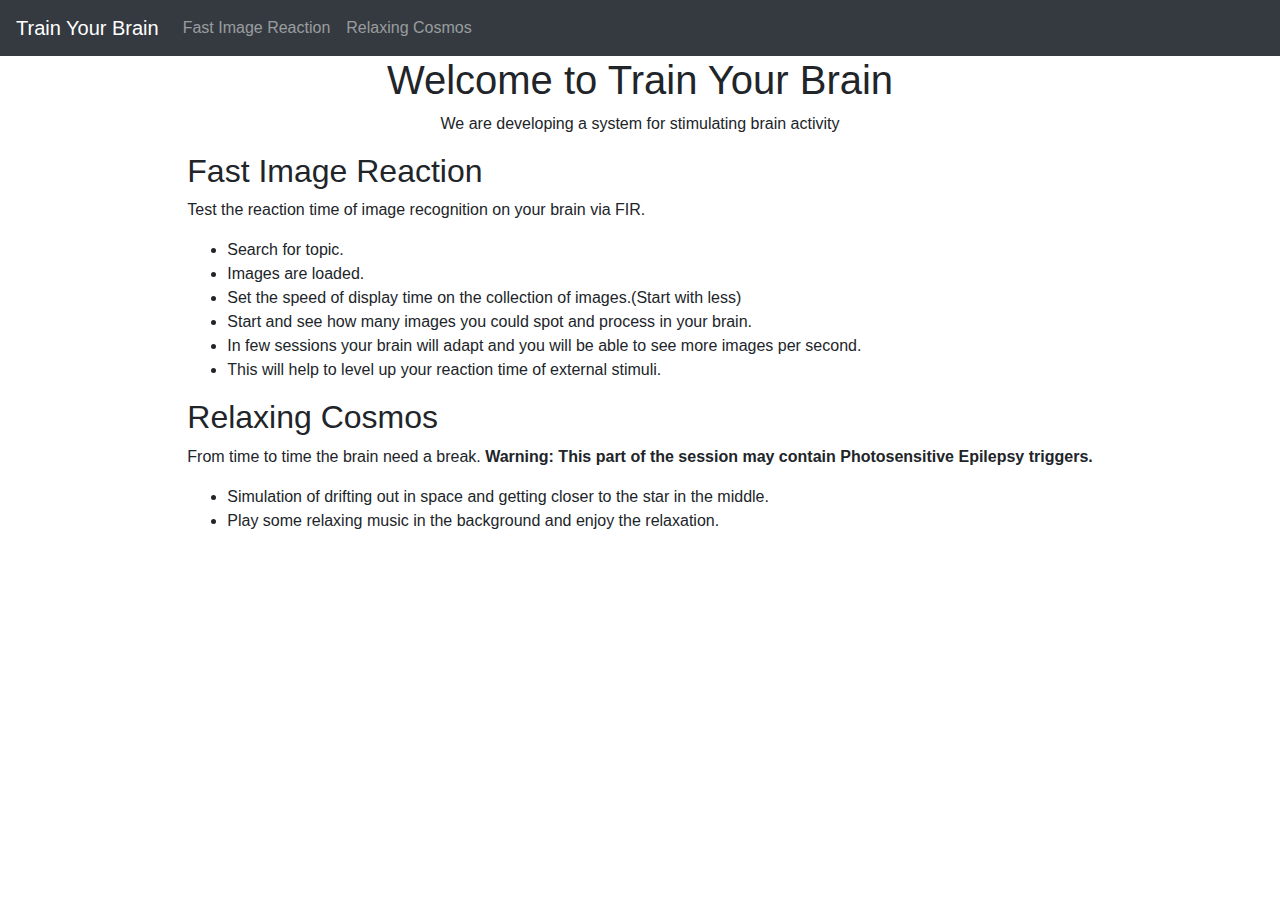
<file: index.html>
<!DOCTYPE html>
<html lang="en" dir="ltr">

<head>
  <meta charset="utf-8">
  <title>Home</title>
  <link rel="stylesheet" href="https://stackpath.bootstrapcdn.com/bootstrap/4.4.1/css/bootstrap.min.css"
    integrity="sha384-Vkoo8x4CGsO3+Hhxv8T/Q5PaXtkKtu6ug5TOeNV6gBiFeWPGFN9MuhOf23Q9Ifjh" crossorigin="anonymous">
  <link rel="stylesheet" href="https://cdnjs.cloudflare.com/ajax/libs/font-awesome/4.7.0/css/font-awesome.min.css">
  <link rel="stylesheet" type="text/css" href="css\index.css">
</head>

<body>
  <nav class="navbar navbar-expand navbar-dark bg-dark">
    <a class="navbar-brand" href="#">Train Your Brain</a>
    <div class="collapse navbar-collapse">
      <ul class="navbar-nav mr-auto">
        <li class="nav-item">
          <a class="nav-link" href="fir.html">Fast Image Reaction <span class="sr-only">(current)</span></a>
        </li>
        <li class="nav-item">
          <a class="nav-link" href="cosmos.html">Relaxing Cosmos</a>
        </li>
      </ul>
    </div>
  </nav>

  <div class="d-flex justify-content-center">
    <div>
      <h1 class="contentCetner">Welcome to Train Your Brain</h1>
      <p class="contentCetner">We are developing a system for stimulating brain activity</p>

      <h2>Fast Image Reaction</h2>
      <p>Test the reaction time of image recognition on your brain via FIR.</p>
      <ul>
        <li>Search for topic.</li>
        <li>Images are loaded.</li>
        <li>Set the speed of display time on the collection of images.(Start with less)</li>
        <li>Start and see how many images you could spot and process in your brain.</li>
        <li>In few sessions your brain will adapt and you will be able to see more images per second.</li>
        <li>This will help to level up your reaction time of external stimuli. </li>
      </ul>

      <h2>Relaxing Cosmos</h2>
      <p>From time to time the brain need a break.<b> Warning: This part of the session may contain Photosensitive
          Epilepsy triggers.</b></p>
      <ul>
        <li>Simulation of drifting out in space and getting closer to the star in the middle.</li>
        <li>Play some relaxing music in the background and enjoy the relaxation.</li>
      </ul>
    </div>
  </div>
</body>

</html>
</file>
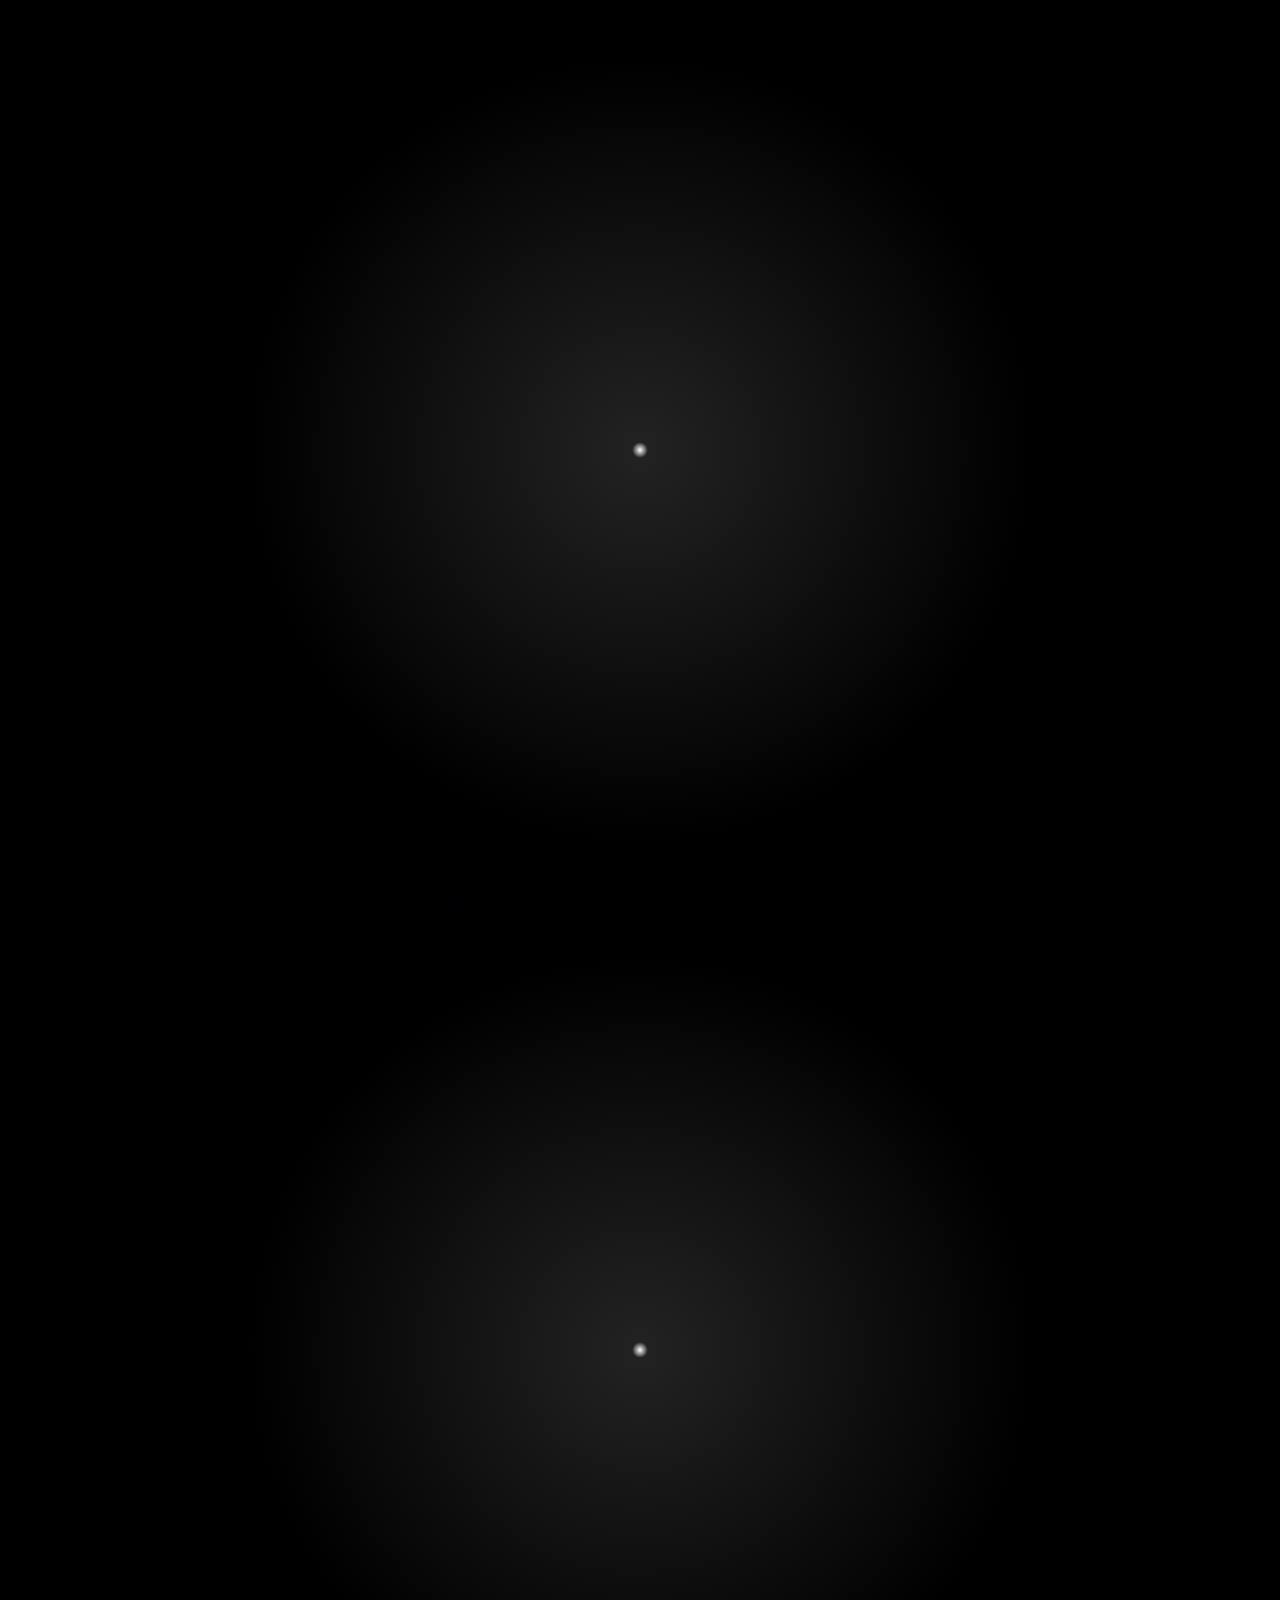
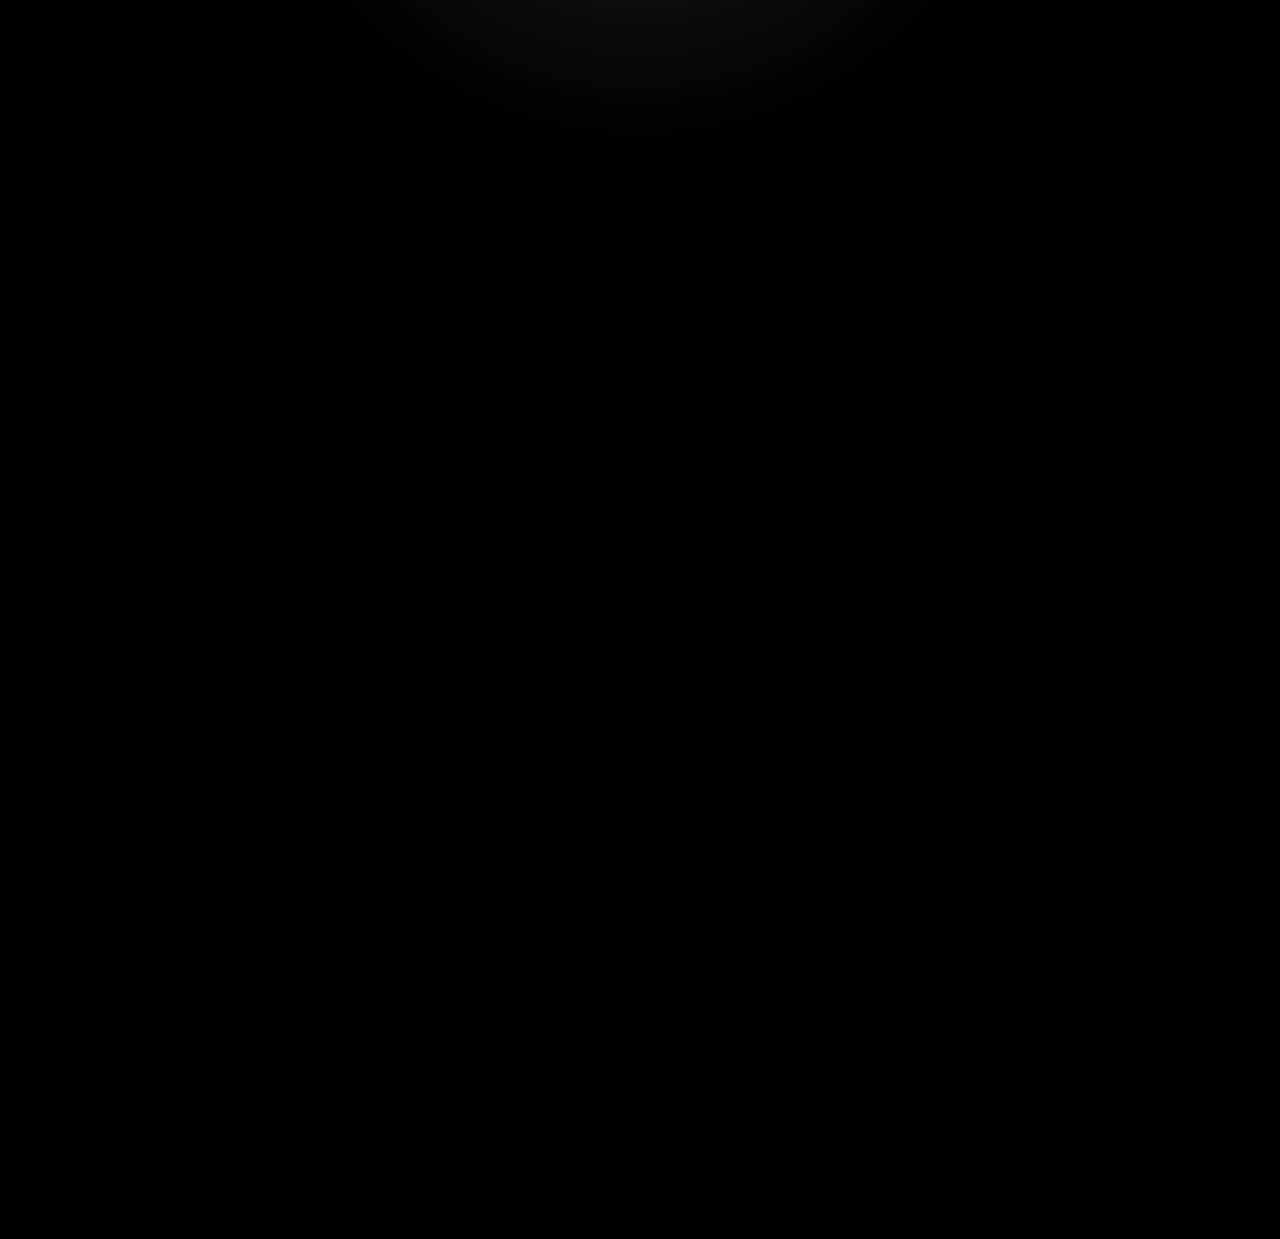
<file: cosmos.html>
<!DOCTYPE html>
<html lang="en" dir="ltr">

<head>
  <meta charset="utf-8">
  <title></title>
  <link rel="stylesheet" href="https://stackpath.bootstrapcdn.com/bootstrap/4.4.1/css/bootstrap.min.css"
    integrity="sha384-Vkoo8x4CGsO3+Hhxv8T/Q5PaXtkKtu6ug5TOeNV6gBiFeWPGFN9MuhOf23Q9Ifjh" crossorigin="anonymous">
  <link rel="stylesheet" href="https://cdnjs.cloudflare.com/ajax/libs/font-awesome/4.7.0/css/font-awesome.min.css">
  <link rel="stylesheet" type="text/css" href="css\comsos.css">

</head>

<body> 
  <img class="img" src="assets/space.svg">
  <div class="element"></div>
  <div class="wrap">
    <div class="star"></div>
    <div class="star"></div>
    <div class="star"></div>
    <div class="star"></div>
    <div class="star"></div>
    <div class="star"></div>
    <div class="star"></div>
    <div class="star"></div>
    <div class="star"></div>
    <div class="star"></div>
    <div class="star"></div>
    <div class="star"></div>
    <div class="star"></div>
    <div class="star"></div>
    <div class="star"></div>
    <div class="star"></div>
    <div class="star"></div>
    <div class="star"></div>
    <div class="star"></div>
    <div class="star"></div>
    <div class="star"></div>
    <div class="star"></div>
    <div class="star"></div>
    <div class="star"></div>
    <div class="star"></div>
    <div class="star"></div>
    <div class="star"></div>
    <div class="star"></div>
    <div class="star"></div>
    <div class="star"></div>
    <div class="star"></div>
    <div class="star"></div>
    <div class="star"></div>
    <div class="star"></div>
    <div class="star"></div>
    <div class="star"></div>
    <div class="star"></div>
    <div class="star"></div>
    <div class="star"></div>
    <div class="star"></div>
    <div class="star"></div>
    <div class="star"></div>
    <div class="star"></div>
    <div class="star"></div>
    <div class="star"></div>
    <div class="star"></div>
    <div class="star"></div>
    <div class="star"></div>
    <div class="star"></div>
    <div class="star"></div>
    <div class="star"></div>
    <div class="star"></div>
    <div class="star"></div>
    <div class="star"></div>
    <div class="star"></div>
    <div class="star"></div>
    <div class="star"></div>
    <div class="star"></div>
    <div class="star"></div>
    <div class="star"></div>
    <div class="star"></div>
    <div class="star"></div>
    <div class="star"></div>
    <div class="star"></div>
    <div class="star"></div>
    <div class="star"></div>
    <div class="star"></div>
    <div class="star"></div>
    <div class="star"></div>
    <div class="star"></div>
    <div class="star"></div>
    <div class="star"></div>
    <div class="star"></div>
    <div class="star"></div>
    <div class="star"></div>
    <div class="star"></div>
    <div class="star"></div>
    <div class="star"></div>
    <div class="star"></div>
    <div class="star"></div>
    <div class="star"></div>
    <div class="star"></div>
    <div class="star"></div>
    <div class="star"></div>
    <div class="star"></div>
    <div class="star"></div>
    <div class="star"></div>
    <div class="star"></div>
    <div class="star"></div>
    <div class="star"></div>
    <div class="star"></div>
    <div class="star"></div>
    <div class="star"></div>
    <div class="star"></div>
    <div class="star"></div>
    <div class="star"></div>
    <div class="star"></div>
    <div class="star"></div>
    <div class="star"></div>
    <div class="star"></div>
    <div class="star"></div>
    <div class="star"></div>
    <div class="star"></div>
    <div class="star"></div>
    <div class="star"></div>
    <div class="star"></div>
    <div class="star"></div>
    <div class="star"></div>
    <div class="star"></div>
    <div class="star"></div>
    <div class="star"></div>
    <div class="star"></div>
    <div class="star"></div>
    <div class="star"></div>
    <div class="star"></div>
    <div class="star"></div>
    <div class="star"></div>
    <div class="star"></div>
    <div class="star"></div>
    <div class="star"></div>
    <div class="star"></div>
    <div class="star"></div>
    <div class="star"></div>
    <div class="star"></div>
    <div class="star"></div>
    <div class="star"></div>
    <div class="star"></div>
    <div class="star"></div>
    <div class="star"></div>
    <div class="star"></div>
    <div class="star"></div>
    <div class="star"></div>
    <div class="star"></div>
    <div class="star"></div>
    <div class="star"></div>
    <div class="star"></div>
    <div class="star"></div>
    <div class="star"></div>
    <div class="star"></div>
    <div class="star"></div>
    <div class="star"></div>
    <div class="star"></div>
    <div class="star"></div>
    <div class="star"></div>
    <div class="star"></div>
    <div class="star"></div>
    <div class="star"></div>
    <div class="star"></div>
    <div class="star"></div>
    <div class="star"></div>
    <div class="star"></div>
    <div class="star"></div>
    <div class="star"></div>
    <div class="star"></div>
    <div class="star"></div>
    <div class="star"></div>
    <div class="star"></div>
    <div class="star"></div>
    <div class="star"></div>
    <div class="star"></div>
    <div class="star"></div>
    <div class="star"></div>
    <div class="star"></div>
    <div class="star"></div>
    <div class="star"></div>
    <div class="star"></div>
    <div class="star"></div>
    <div class="star"></div>
    <div class="star"></div>
    <div class="star"></div>
    <div class="star"></div>
    <div class="star"></div>
    <div class="star"></div>
    <div class="star"></div>
    <div class="star"></div>
    <div class="star"></div>
    <div class="star"></div>
    <div class="star"></div>
    <div class="star"></div>
    <div class="star"></div>
    <div class="star"></div>
    <div class="star"></div>
    <div class="star"></div>
    <div class="star"></div>
    <div class="star"></div>
    <div class="star"></div>
    <div class="star"></div>
    <div class="star"></div>
    <div class="star"></div>
    <div class="star"></div>
    <div class="star"></div>
    <div class="star"></div>
    <div class="star"></div>
    <div class="star"></div>
    <div class="star"></div>
    <div class="star"></div>
    <div class="star"></div>
    <div class="star"></div>
    <div class="star"></div>
    <div class="star"></div>
  </div>
</body>

</html>
</file>
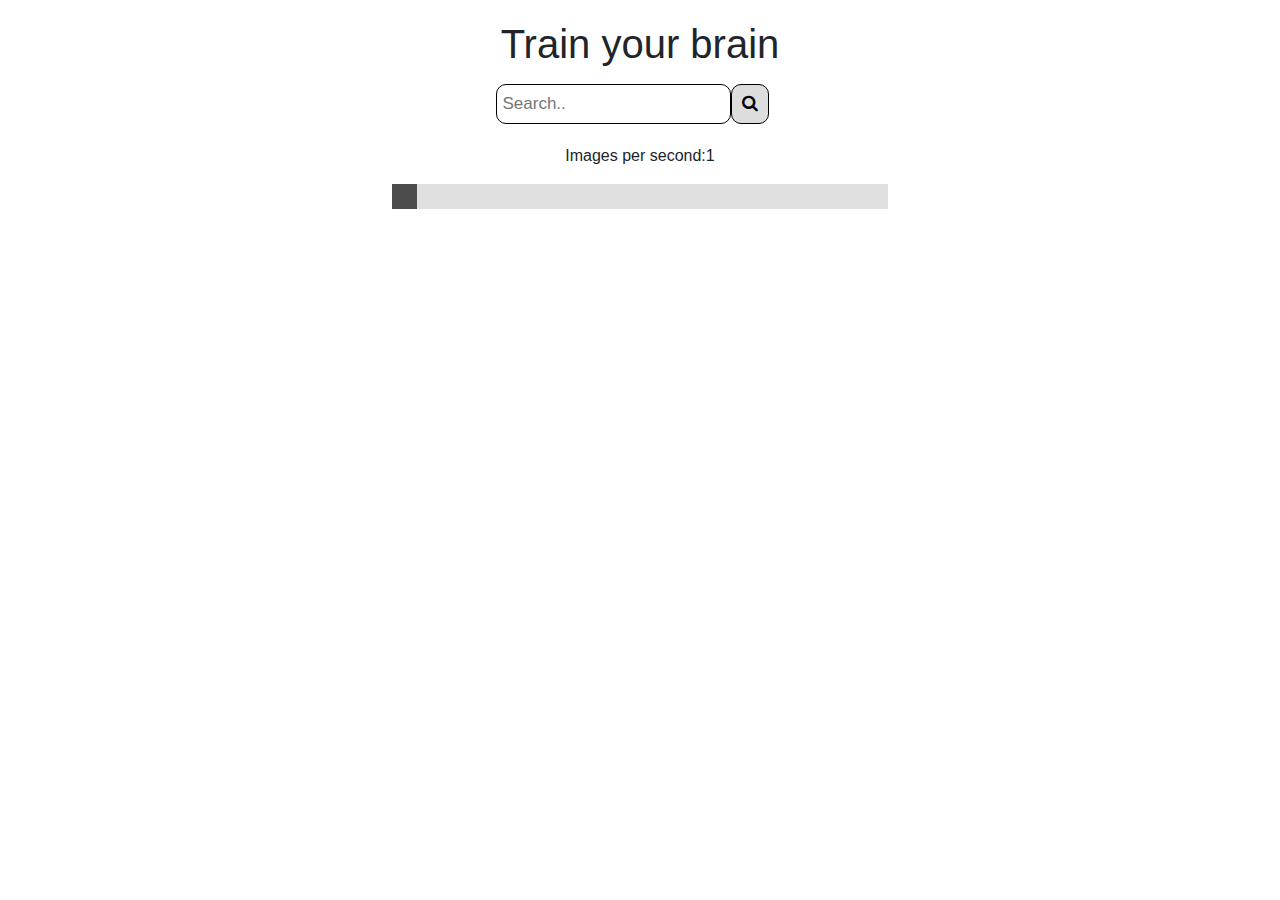
<file: fir.html>
<!DOCTYPE html>
<html lang="en" dir="ltr">

<head>
  <meta charset="utf-8">
  <title>Fast Image Reaction</title>
  <link rel="stylesheet" href="https://stackpath.bootstrapcdn.com/bootstrap/4.4.1/css/bootstrap.min.css"
    integrity="sha384-Vkoo8x4CGsO3+Hhxv8T/Q5PaXtkKtu6ug5TOeNV6gBiFeWPGFN9MuhOf23Q9Ifjh" crossorigin="anonymous">
  <link rel="stylesheet" href="https://cdnjs.cloudflare.com/ajax/libs/font-awesome/4.7.0/css/font-awesome.min.css">
  <link rel="stylesheet" type="text/css" href="css\base-styles.css">

</head>

<body>
  <h1 class="d-flex justify-content-center">Train your brain</h1>
  <div class="d-flex justify-content-center">
    <div class="search-container">

      <input id="searchBar" class="searchBar" type="text" placeholder="Search.." name="search">
      <button id="searchButton" type="submit" onclick="search()"><i class="fa fa-search"></i></button>

    </div>
  </div>
  <div class="d-flex justify-content-center">
    Images per second:
    <p id="demo"></p>
  </div>
  <div class="slidecontainer d-flex justify-content-center">
    <input type="range" min="1" max="60" value="1" class="slider" id="speedRange">
  </div>
  <div id="trainButton" class="d-flex justify-content-center" style="visibility: hidden;">
    <button onclick="formStart();" type="button" name="button" class="runButton">Run training</button>
  </div>
  <div id="imageHolder">
    <div class="d-flex justify-content-between" style=" padding-top: 5px;">
      <div id="menuHolder" class="d-flex justify-content-center">
        <button class="runButton" onclick="stepBack();" style="width: 80px; padding: 5px;">Previous</button>
        <input id="pauseButton" class="runButton" onclick="onPause();" type="button" value="Pause" style="width: 80px; padding: 5px;">
        <button class="runButton" onclick="stepForward();" style="width: 80px; padding: 5px;">Next </button>
      </div>
      <button class="runButton" onclick="stop();" style="width: 30px; height: 30px; padding: 0px;">X</button>
    </div>

    <div id="centered" onclick="onPause();" class="d-flex justify-content-center" style="height: 100%; cursor: pointer;">

    </div>
  </div>
  <div id="snackbarSuccess">Images Loaded! Now you can train.</div>
  <div id="snackbarError">No images are found!</div>
  <script src="javascript\image-loader.js"></script>
  <script src="javascript\api\image-api.js"></script>
</body>

</html>
</file>
